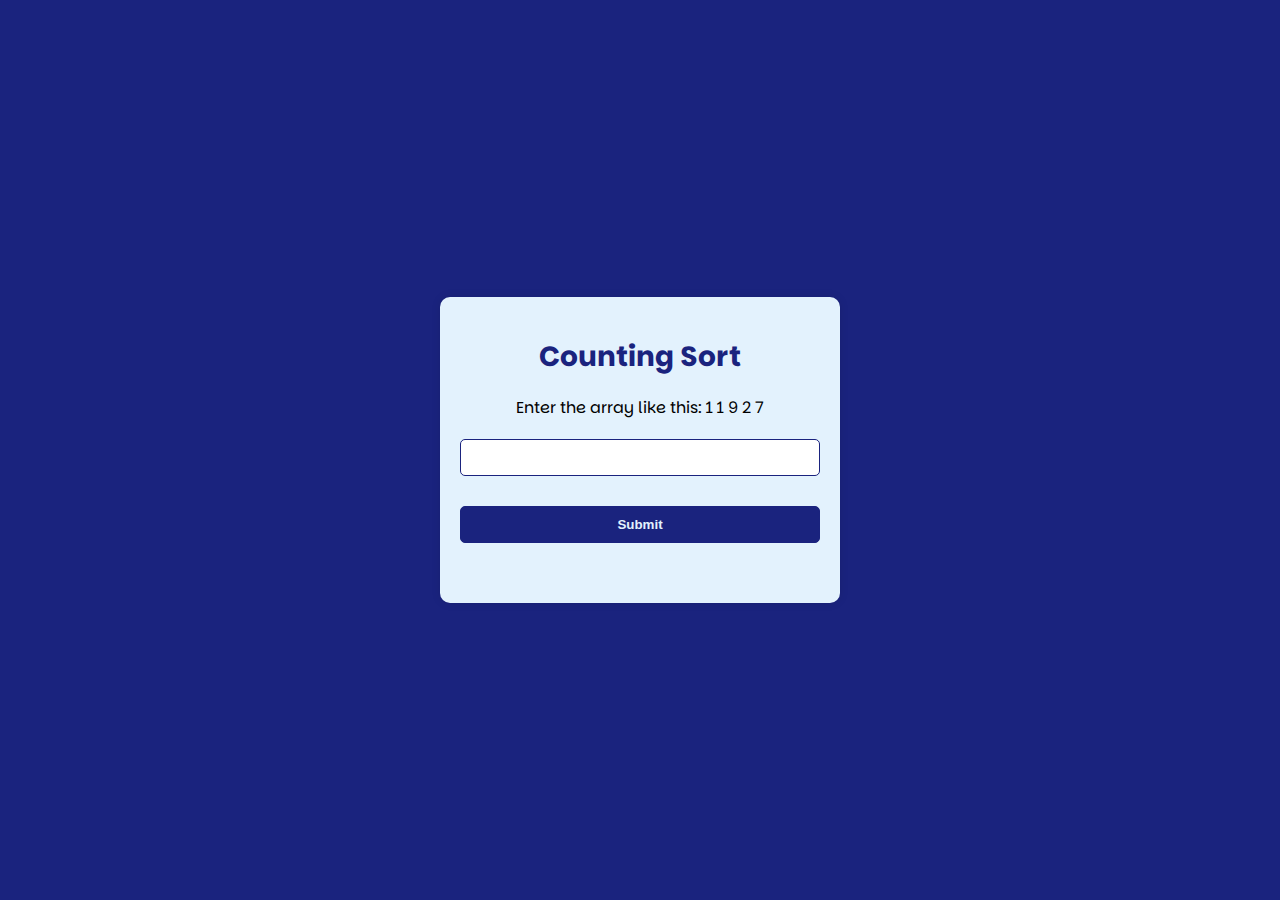
<file: counting sort project/index.html>
<!DOCTYPE html>
<html lang="en">
  <head>
    <meta charset="UTF-8" />
    <meta name="viewport" content="width=device-width, initial-scale=1.0" />
    <title>Counting Sort</title>
    <link
      rel="stylesheet"
      href="https://cdnjs.cloudflare.com/ajax/libs/font-awesome/6.7.1/css/all.min.css"
      integrity="sha512-5Hs3dF2AEPkpNAR7UiOHba+lRSJNeM2ECkwxUIxC1Q/FLycGTbNapWXB4tP889k5T5Ju8fs4b1P5z/iB4nMfSQ=="
      crossorigin="anonymous"
      referrerpolicy="no-referrer"
    />
    <link rel="stylesheet" href="style.css" />
  </head>
  <body>
    <form>
      <h1><i class="fa-solid fa-brain"></i> Counting Sort</h1>
      <p>Enter the array like this: 1 1 9 2 7</p>
      <input type="text" name="inputArr" id="inputArr" />
      <button id="btn">Submit</button>
      <div id="output"></div>
    </form>
    <script src="main.js"></script>
  </body>
</html>
</file>
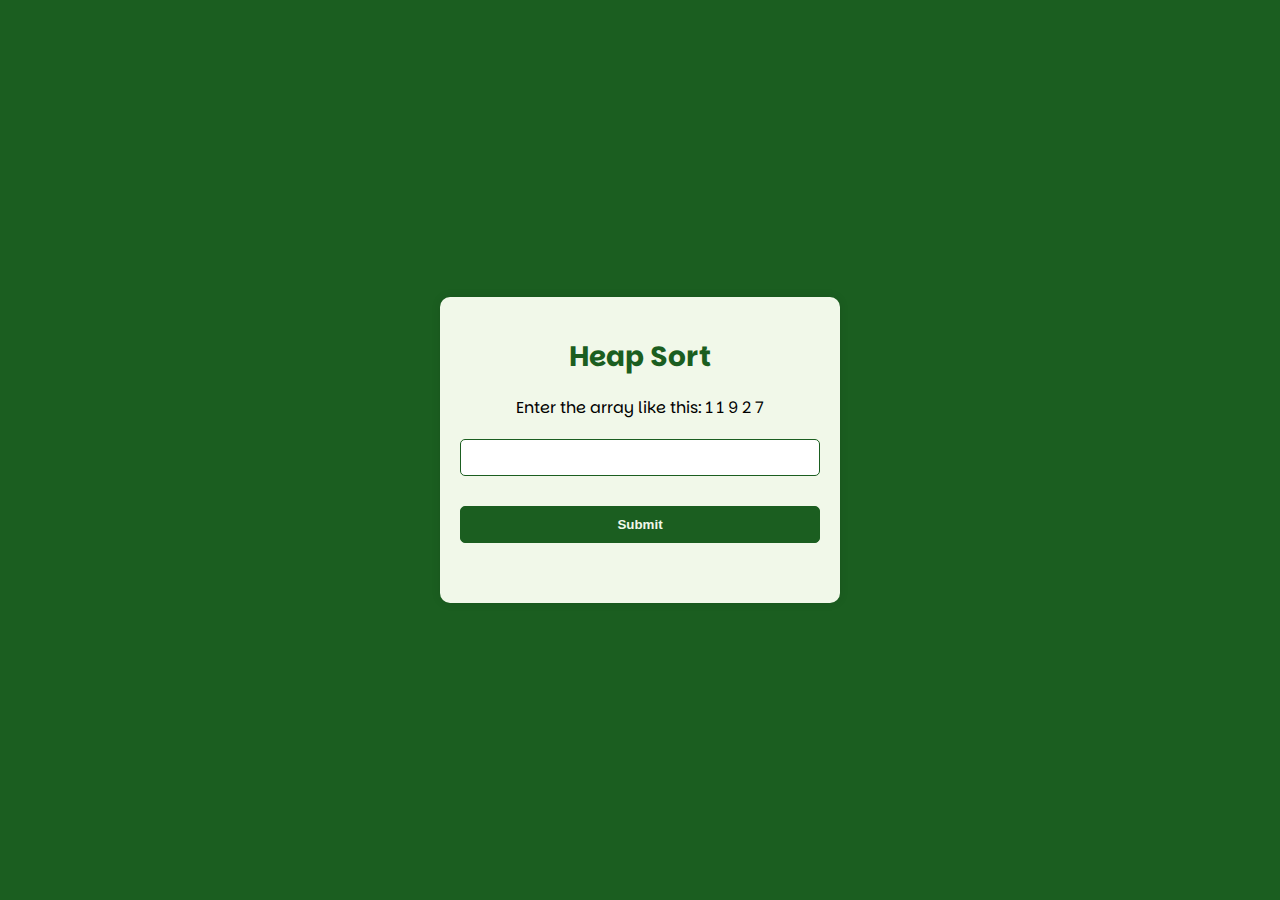
<file: heap sort project/index.html>
<!DOCTYPE html>
<html lang="en">
  <head>
    <meta charset="UTF-8" />
    <meta name="viewport" content="width=device-width, initial-scale=1.0" />
    <title>Counting Sort</title>
    <link
      rel="stylesheet"
      href="https://cdnjs.cloudflare.com/ajax/libs/font-awesome/6.7.1/css/all.min.css"
      integrity="sha512-5Hs3dF2AEPkpNAR7UiOHba+lRSJNeM2ECkwxUIxC1Q/FLycGTbNapWXB4tP889k5T5Ju8fs4b1P5z/iB4nMfSQ=="
      crossorigin="anonymous"
      referrerpolicy="no-referrer"
    />
    <link rel="stylesheet" href="style.css" />
  </head>
  <body>
    <form>
      <h1><i class="fa-solid fa-diagram-project"></i> Heap Sort</h1>
      <p>Enter the array like this: 1 1 9 2 7</p>
      <input type="text" name="inputArr" id="inputArr" />
      <button id="btn">Submit</button>
      <div id="output"></div>
    </form>
    <script src="main.js"></script>
  </body>
</html>
</file>
<file: counting sort project/style.css>
@import url("https://fonts.googleapis.com/css2?family=Parkinsans:wght@300..800&family=Public+Sans:ital,wght@0,100..900;1,100..900&display=swap");
* {
  margin: 0;
  padding: 0;
  box-sizing: border-box;
}
body {
  font-family: "Parkinsans", sans-serif;
  background-color: #1a237e;
  height: 100vh;
  display: flex;
  justify-content: center;
  align-items: center;
}
form {
  background-color: #e3f2fd;
  padding: 20px;
  border-radius: 10px;
  box-shadow: 0 0 10px rgba(0, 0, 0, 0.1);
  width: 400px;
  display: flex;
  justify-content: center;
  align-items: center;
  flex-direction: column;
}
h1 {
  font-size: 28px;
  font-weight: 700;
  color: #1a237e;
  margin-top: 20px;
  margin-bottom: 20px;
}
#inputArr {
  width: 100%;
  padding: 10px;
  margin-top: 20px;
  margin-bottom: 10px;
  border-radius: 5px;
  border: 1px solid #1a237e;
}
#btn {
  width: 100%;
  padding: 10px;
  margin-top: 20px;
  margin-bottom: 20px;
  border-radius: 5px;
  border: 1px solid #1a237e;
  background-color: #1a237e;
  color: #e3f2fd;
  font-weight: 700;
  cursor: pointer;
}
#output {
  width: 100%;
  padding: 10px;
  border-radius: 5px;
  color: #1a237e;
  text-align: center;
}
</file>
<file: heap sort project/style.css>
@import url("https://fonts.googleapis.com/css2?family=Parkinsans:wght@300..800&family=Public+Sans:ital,wght@0,100..900;1,100..900&display=swap");
* {
  margin: 0;
  padding: 0;
  box-sizing: border-box;
}
body {
  font-family: "Parkinsans", sans-serif;
  background-color: #1B5E20;
  height: 100vh;
  display: flex;
  justify-content: center;
  align-items: center;
}
form {
  background-color: #F1F8E9;
  padding: 20px;
  border-radius: 10px;
  box-shadow: 0 0 10px rgba(0, 0, 0, 0.1);
  width: 400px;
  display: flex;
  justify-content: center;
  align-items: center;
  flex-direction: column;
}
h1 {
  font-size: 28px;
  font-weight: 700;
  color: #1B5E20;
  margin-top: 20px;
  margin-bottom: 20px;
}
#inputArr {
  width: 100%;
  padding: 10px;
  margin-top: 20px;
  margin-bottom: 10px;
  border-radius: 5px;
  border: 1px solid #1B5E20;
}
#btn {
  width: 100%;
  padding: 10px;
  margin-top: 20px;
  margin-bottom: 20px;
  border-radius: 5px;
  border: 1px solid #1B5E20;
  background-color: #1B5E20;
  color: #F1F8E9;
  font-weight: 700;
  cursor: pointer;
}
#output {
  width: 100%;
  padding: 10px;
  border-radius: 5px;
  color: #1B5E20;
  text-align: center;
}
</file>
